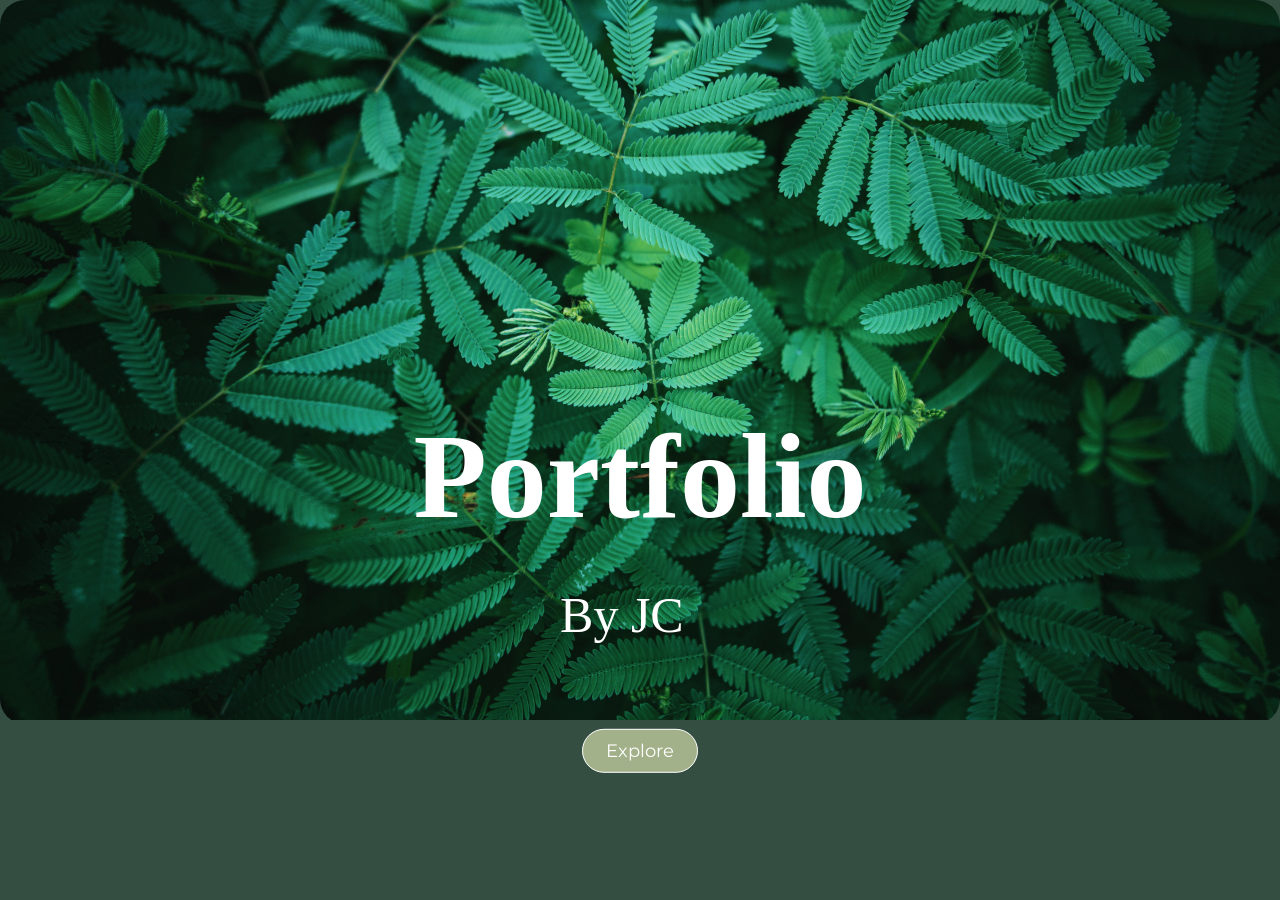
<file: index.html>
<!DOCTYPE html>
<html lang="en">

<head>
    <meta charset="UTF-8">
    <meta name="viewport" content="width=device-width, initial-scale=1.0">
    <title>Portfolio</title>
    <link rel="stylesheet" href="style.css">
    <link rel="preconnect" href="https://fonts.googleapis.com">
    <link rel="preconnect" href="https://fonts.gstatic.com" crossorigin>
    <link href="https://fonts.googleapis.com/css2?family=Montserrat:ital,wght@0,100..900;1,100..900&display=swap"
        rel="stylesheet">
</head>

<div class="main-font">

    <div class="nature">
        <img class="banner" src="naturalphoto.jpg" alt="Natural Photo">
        <div class="nature-text">
            <h1>Portfolio</h1>
            <p>By JC</p>
        </div>
        <a class="explore" href="index-links.html">Explore</a>
    </div>

</div>
</file>
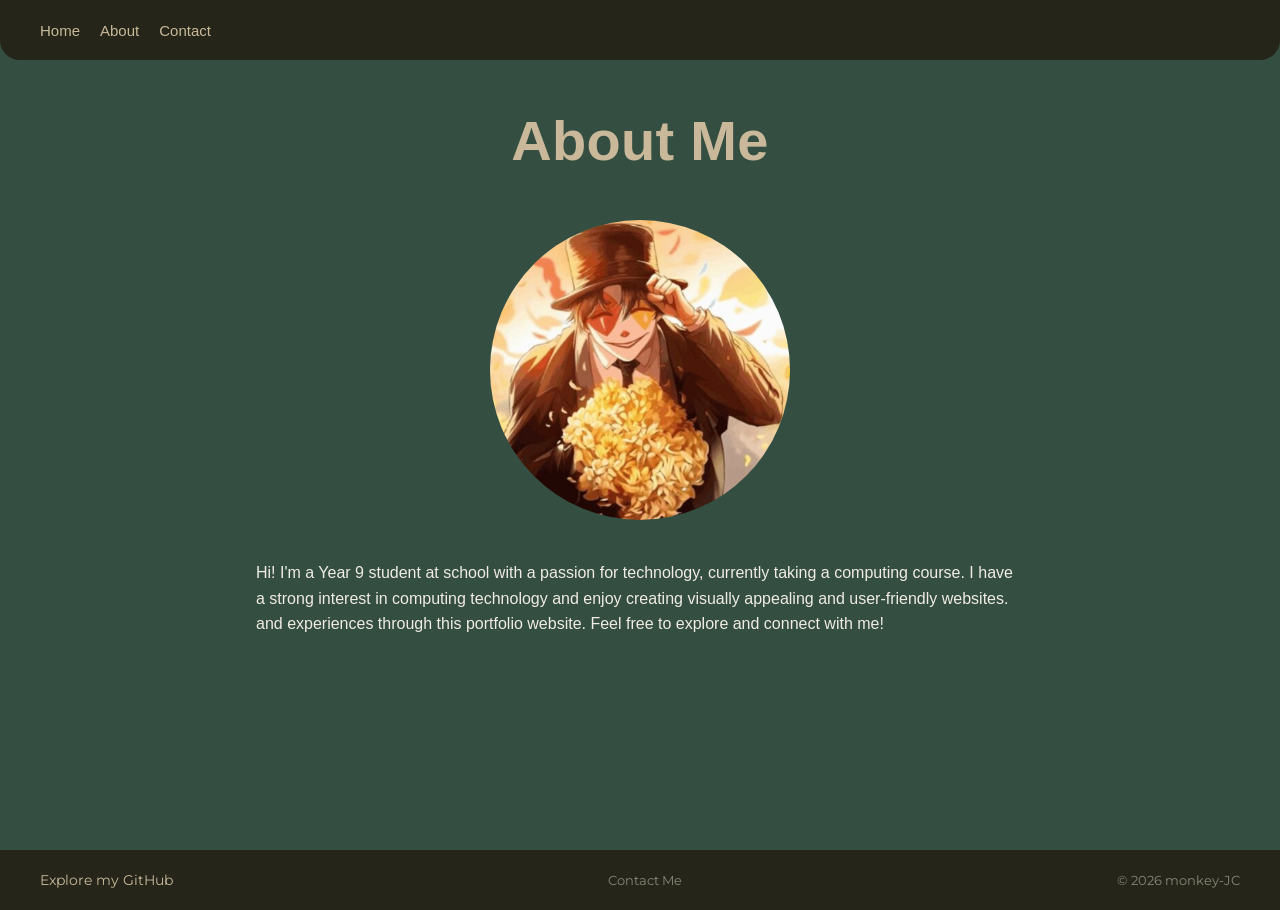
<file: about.html>
<!DOCTYPE html>
<html lang="en">

<head>
    <meta charset="UTF-8">
    <meta name="viewport" content="width=device-width, initial-scale=1.0">
    <title>Portfolio</title>
    <link rel="stylesheet" href="about.css">
    <link rel="preconnect" href="https://fonts.googleapis.com">
    <link rel="preconnect" href="https://fonts.gstatic.com" crossorigin>
    <link href="https://fonts.googleapis.com/css2?family=Montserrat:ital,wght@0,100..900;1,100..900&display=swap"
        rel="stylesheet">
</head>

<body>
    <div class="page-layout">
        <header>

            <nav class="links">
                <a href="index-links.html">Home</a>
                <a href="about.html">About</a>
                <a href="/contact">Contact</a>
            </nav>

        </header>

        <main>
            <div class="aboutheading">
                <h1>About Me</h1>
            </div>

            <div class="aboutimg">

                <img src="aboutpic.jpg" alt="Picture of monkey-JC">

            </div>

            <div class="about">

                <div class="aboutme">
                    <p>Hi! I'm a Year 9 student at school with a passion for technology, currently taking a computing
                        course. I
                        have a strong interest in computing technology and enjoy creating visually appealing and
                        user-friendly
                        websites.
                        and experiences through this portfolio website. Feel free to explore and connect with me!</p>
                </div>


            </div>

        </main>

    </div>

</body>

<footer>
    <div class="gitlink">
        <a href="https://github.com/monkey-JC/ct-portfolio" target="_blank">Explore my GitHub</a>
    </div>
    <p>Contact Me</p>
    <p>© 2026 monkey-JC</p>
</footer>
</file>
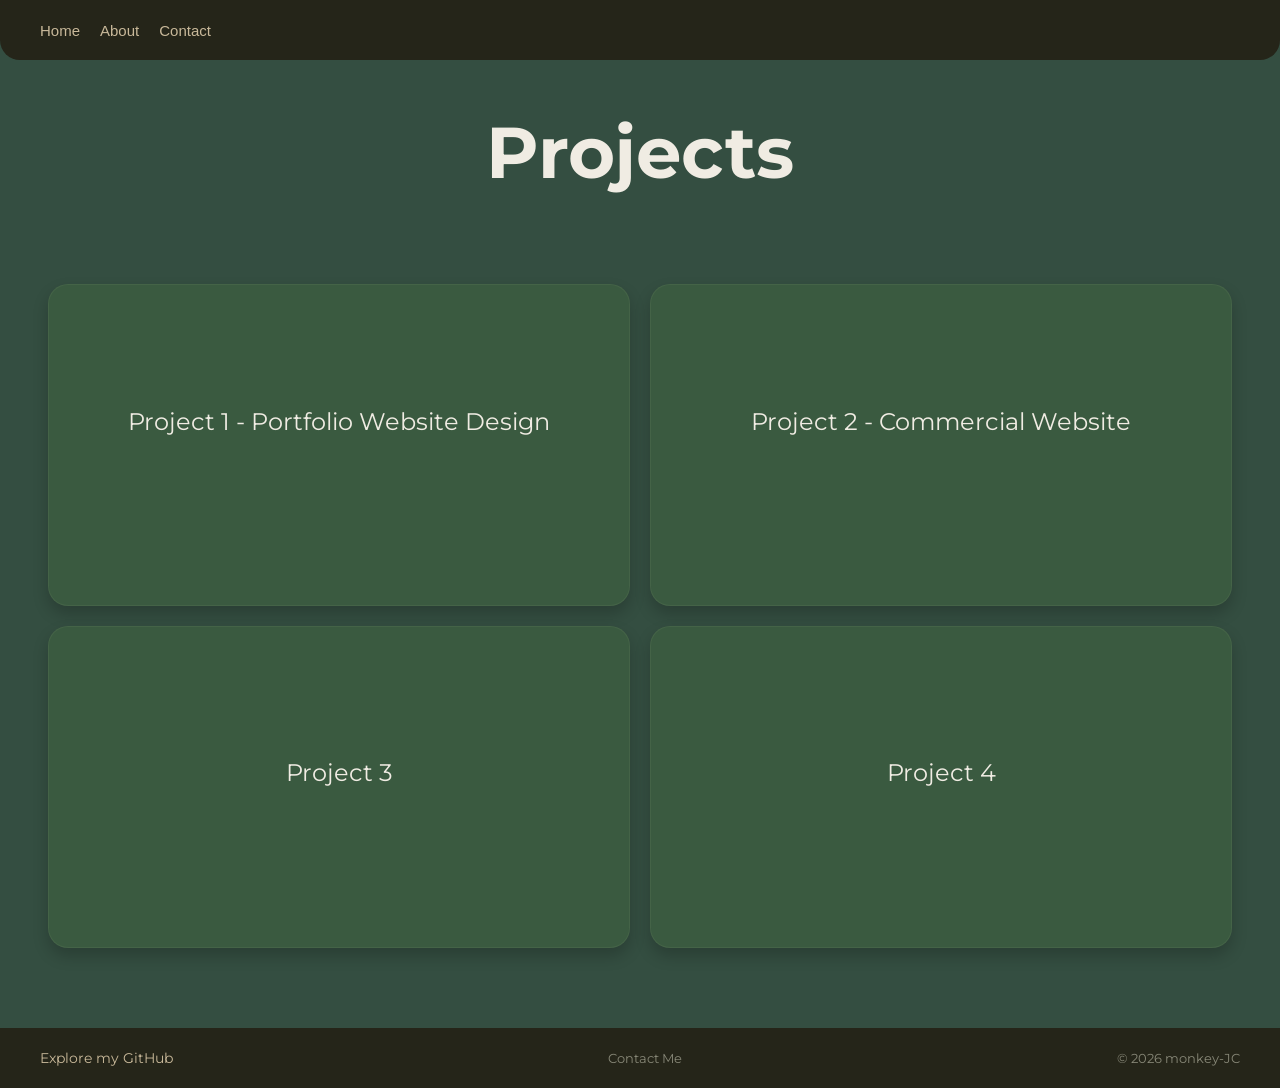
<file: index-links.html>
<!DOCTYPE html>
<html lang="en">

<head>
    <meta charset="UTF-8">
    <meta name="viewport" content="width=device-width, initial-scale=1.0">
    <title>Portfolio</title>
    <link rel="stylesheet" href="style-links.css">
    <link rel="preconnect" href="https://fonts.googleapis.com">
    <link rel="preconnect" href="https://fonts.gstatic.com" crossorigin>
    <link href="https://fonts.googleapis.com/css2?family=Montserrat:ital,wght@0,100..900;1,100..900&display=swap"
        rel="stylesheet">
</head>

<body>
    <div class="page-layout">
        <header>

            <nav class="links">
                <a href="index.html">Home</a>
                <a href="about.html">About</a>
                <a href="contact.html">Contact</a>
            </nav>

        </header>
    </div>

    <div class="mainheading">
        <h1>Projects</h1>
    </div>

    <main>

        <div class="container">

            <a href="project1.html" class="item">Project 1 - Portfolio Website Design
                <div class="info">In this project, I designed and developed a responsive portfolio website for a
                    course.</div>
            </a>


            <a href="index-web2.html" class="item">Project 2 - Commercial Website
                <div class="info">In this project, I tested the limits of AI by creating a responsive "flight centre"
                    themed website with it's help. </div>
            </a>

            <div class="item">Project 3
                <div class="info">Description for Project 3. Stay tuned for updates!</div>
            </div>

            <div class="item">Project 4
                <div class="info">Description for Project 4. Stay tuned for updates!</div>
            </div>

        </div>

    </main>

</body>

<footer>
    <div class="gitlink">
        <a href="https://github.com/monkey-JC/ct-portfolio" target="_blank">Explore my GitHub</a>
    </div>
    <p>Contact Me</p>
    <p>© 2026 monkey-JC</p>
</footer>

</html>
</file>
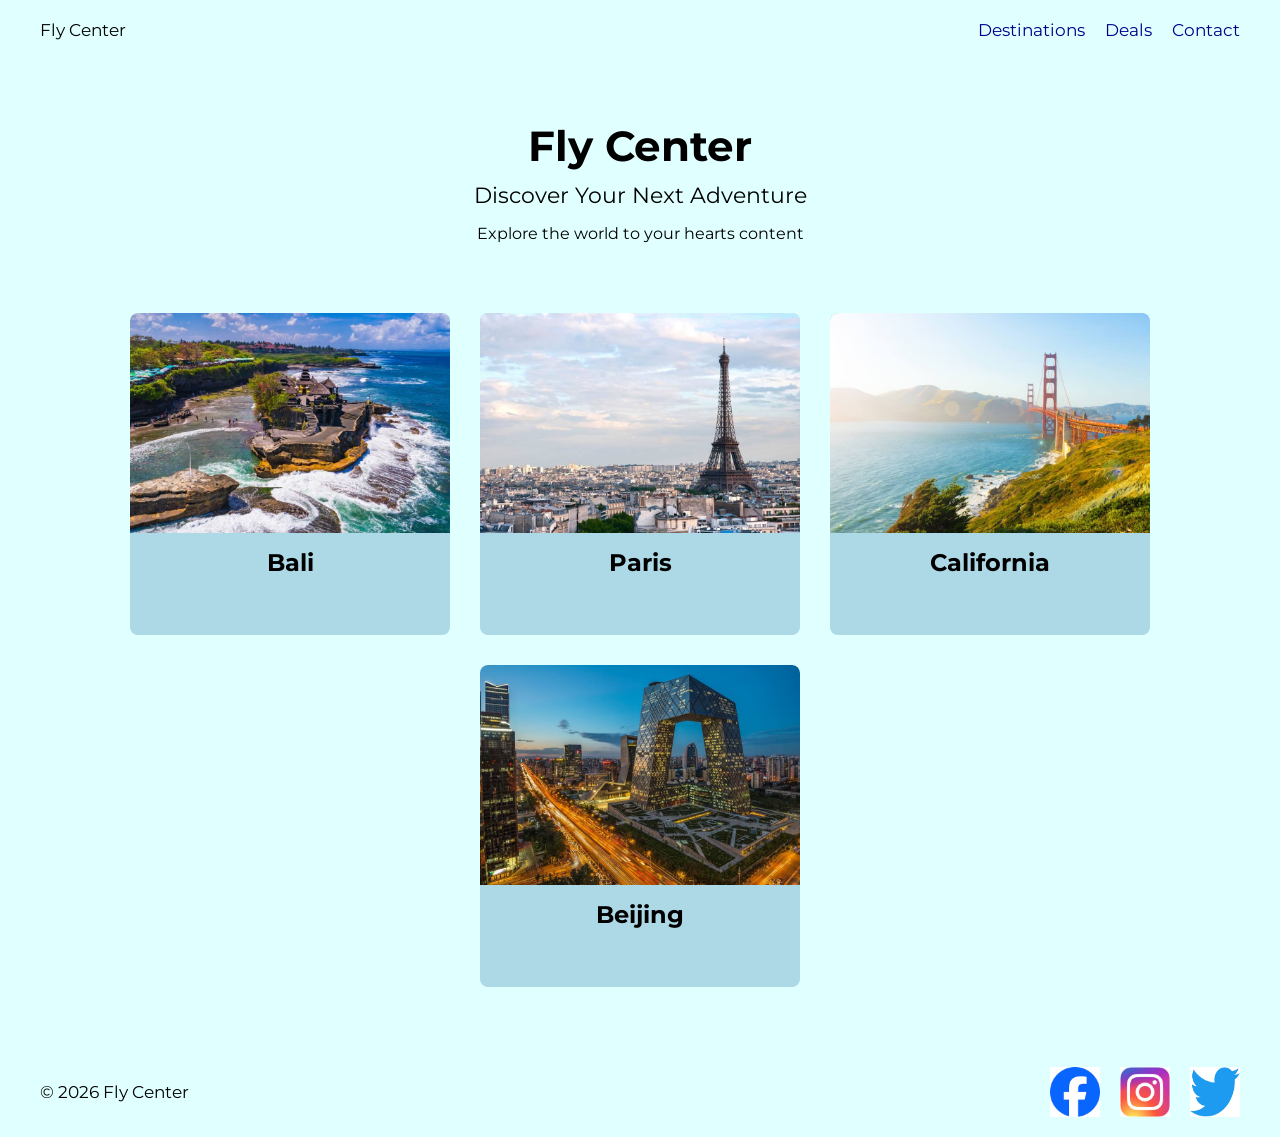
<file: index-web2.html>
<!DOCTYPE html>
<html lang="en">

<head>
    <meta charset="UTF-8">
    <meta name="viewport" content="width=device-width, initial-scale=1.0">
    <title>arshbir plane world</title>
    <link rel="stylesheet" href="style-web2.css">
    <link href="https://fonts.googleapis.com/css2?family=Montserrat:wght@100..900&display=swap" rel="stylesheet">
</head>

<body>

    <div class="page-layout">

        <header>
            <div>Fly Center</div>
            <nav class="links">
                <a href="#">Destinations</a>
                <a href="#">Deals</a>
                <a href="#">Contact</a>
            </nav>
        </header>

        <main>
            <div class="title-section">
                <h1>Fly Center</h1>
                <h3>Discover Your Next Adventure</h3>
                <p>Explore the world to your hearts content</p>
            </div>

            <div class="container">

                <div class="item">
                    <img src="bali.jpg" alt="Bali">
                    <p>Bali</p>
                    <div class="plane">✈️</div>
                    <div class="info">Flights from $899 • Poolside Breakfast</div>
                </div>

                <div class="item">
                    <img src="paris.jpg" alt="Paris">
                    <p>Paris</p>
                    <div class="plane">✈️</div>
                    <div class="info">Flights from $1200 • Eiffel Tower views</div>
                </div>

                <div class="item">
                    <img src="california.jpg" alt="California">
                    <p>California</p>
                    <div class="plane">✈️</div>
                    <div class="info">Flights from $1050 • Heart of USA</div>
                </div>

                <div class="item">
                    <img src="beijing.jpg" alt="Beijing">
                    <p>Beijing</p>
                    <div class="plane">✈️</div>
                    <div class="info">Flights from $1400 • Futuristic City</div>
                </div>

            </div>

        </main>

        <footer>
            <div>© 2026 Fly Center</div>
            <nav class="links">
                <img class="social-logo" src="facebook-logo.png" alt="Facebook Logo">
                <img class="social-logo" src="instagram-logo.png" alt="Instagram Logo">
                <img class="social-logo" src="twitter-logo.png" alt="Twitter Logo">
            </nav>
        </footer>

    </div>

</body>

</html>
</file>
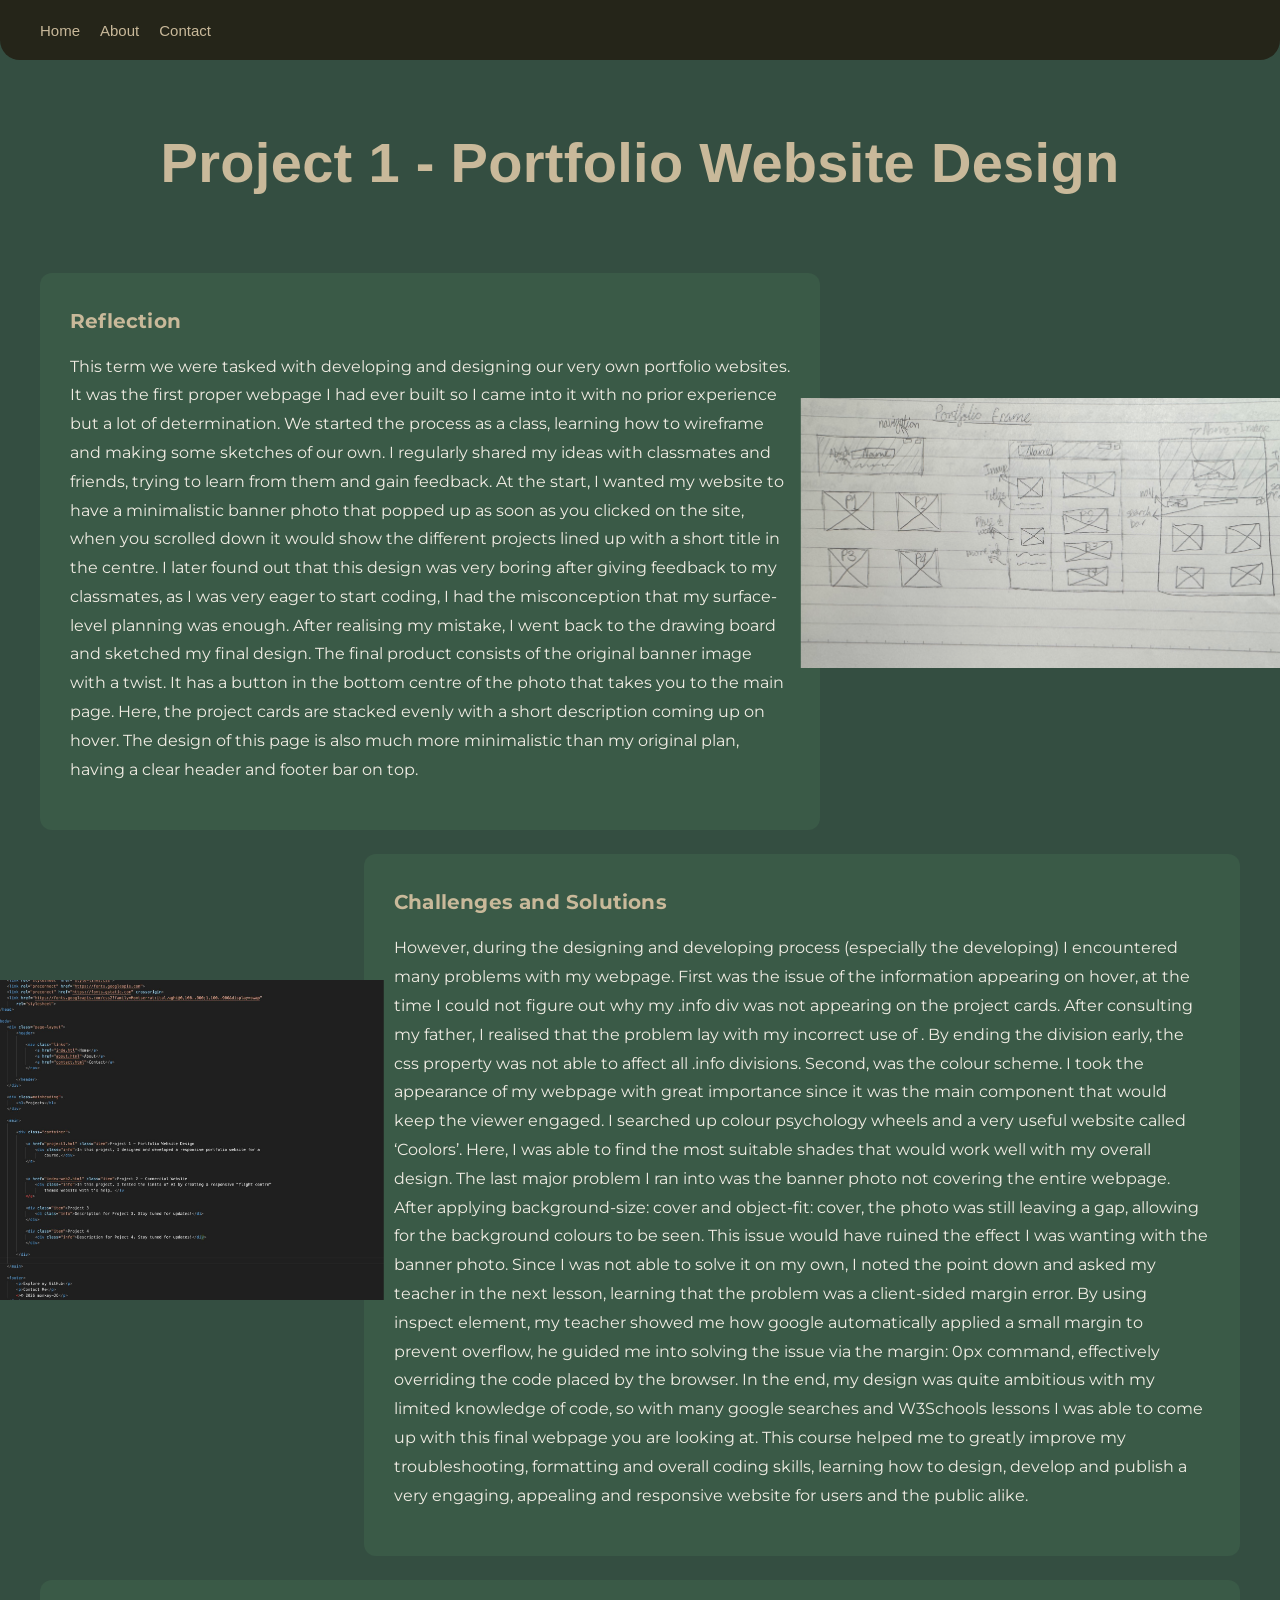
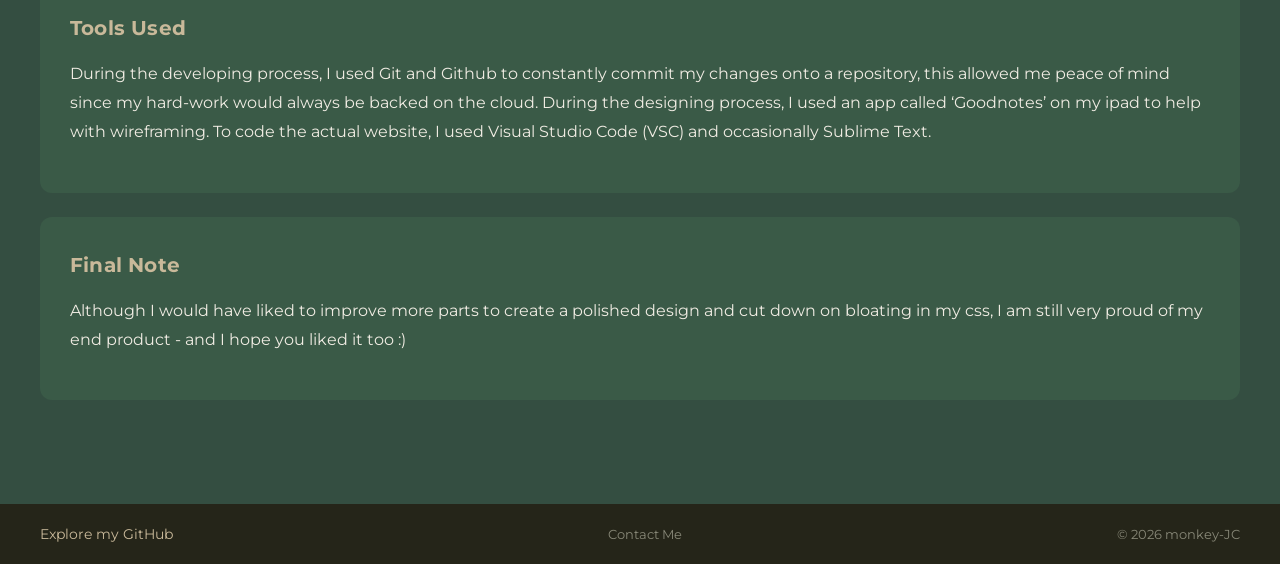
<file: project1.html>
<!DOCTYPE html>
<html lang="en">

<head>
    <meta charset="UTF-8">
    <meta name="viewport" content="width=device-width, initial-scale=1.0">
    <title>Portfolio</title>
    <link rel="stylesheet" href="project1.css">
    <link rel="preconnect" href="https://fonts.googleapis.com">
    <link rel="preconnect" href="https://fonts.gstatic.com" crossorigin>
    <link href="https://fonts.googleapis.com/css2?family=Montserrat:ital,wght@0,100..900;1,100..900&display=swap"
        rel="stylesheet">
</head>

<body>
    <div class="page-layout">
        <header>

            <nav class="links">
                <a href="index-links.html">Home</a>
                <a href="about.html">About</a>
                <a href="/contact">Contact</a>
            </nav>

        </header>

        <div class="img-w">
            <img src="wireframe.jpeg" alt="Wireframe for Project 1">
        </div>

        <div class="img-c">
            <img src="codepic.jpg" alt="Picture of Problematic Code">
        </div>

        <main>
            <div class="heading">
                <h1>Project 1 - Portfolio Website Design</h1>
            </div>



            <div class="content">

                <div class="s1">
                    <h2>Reflection</h2>
                    <p>This term we were tasked with developing and designing our very own portfolio websites. It was
                        the first proper webpage I had ever built so I came into it with no prior experience but a lot
                        of determination. We started the process as a class, learning how to wireframe and making some
                        sketches of our own. I regularly shared my ideas with classmates and friends, trying to learn
                        from them and gain feedback. At the start, I wanted my website to have a minimalistic banner
                        photo that popped up as soon as you clicked on the site, when you scrolled down it would show
                        the different projects lined up with a short title in the centre. I later found out that this
                        design was very boring after giving feedback to my classmates, as I was very eager to start
                        coding, I had the misconception that my surface-level planning was enough. After realising my
                        mistake, I went back to the drawing board and sketched my final design. The final product
                        consists of the original banner image with a twist. It has a button in the bottom centre of the
                        photo that takes you to the main page. Here, the project cards are stacked evenly with a short
                        description coming up on hover. The design of this page is also much more minimalistic than my
                        original plan, having a clear header and footer bar on top. </p>
                </div>

                <div class="s2">
                    <h2>Challenges and Solutions</h2>
                    <p> However, during the designing and developing process (especially the developing) I encountered
                        many problems with my webpage. First was the issue of the information appearing on hover, at the
                        time I could not figure out why my .info div was not appearing on the project cards. After
                        consulting my father, I realised that the problem lay with my incorrect use of
                        . By ending the division early, the css property was not able to affect all .info divisions.
                        Second, was the colour scheme. I took the appearance of my webpage with great importance since
                        it was
                        the main component that would keep the viewer engaged. I searched up colour psychology wheels
                        and a very
                        useful website called ‘Coolors’. Here, I was able to find the most suitable shades that would
                        work well
                        with my overall design. The last major problem I ran into was the banner photo not covering the
                        entire
                        webpage. After applying background-size: cover and object-fit: cover, the photo was still
                        leaving a gap,
                        allowing for the background colours to be seen. This issue would have ruined the effect I was
                        wanting
                        with the banner photo. Since I was not able to solve it on my own, I noted the point down and
                        asked my
                        teacher in the next lesson, learning that the problem was a client-sided margin error. By using
                        inspect
                        element, my teacher showed me how google automatically applied a small margin to prevent
                        overflow, he
                        guided me into solving the issue via the margin: 0px command, effectively overriding the code
                        placed by
                        the browser. In the end, my design was quite ambitious with my limited knowledge of code, so
                        with many
                        google searches and W3Schools lessons I was able to come up with this final webpage you are
                        looking at.
                        This course helped me to greatly improve my troubleshooting, formatting and overall coding
                        skills,
                        learning how to design, develop and publish a very engaging, appealing and responsive website
                        for users
                        and the public alike.
                    </p>
                </div>

                <div class="s3">
                    <h2>Tools Used</h2>
                    <p> During the developing process, I used Git and Github to constantly commit my changes onto a
                        repository, this allowed me peace of mind since my hard-work would always be backed on the
                        cloud.
                        During the designing process, I used an app called ‘Goodnotes’ on my ipad to help with
                        wireframing.
                        To code the actual website, I used Visual Studio Code (VSC) and occasionally Sublime Text.
                    </p>

                </div>

                <div class="s4">
                    <h2>Final Note</h2>
                    <p>Although I would have liked to improve more parts to create a polished design and cut down on
                        bloating in my css, I am still very proud of my end product - and I hope you liked it too :)
                    </p>

                </div>
            </div>

        </main>


</body>
<footer>
    <div class="gitlink">
        <a href="https://github.com/monkey-JC/ct-portfolio" target="_blank">Explore my GitHub</a>
    </div>
    <p>Contact Me</p>
    <p>© 2026 monkey-JC</p>
</footer>
</file>
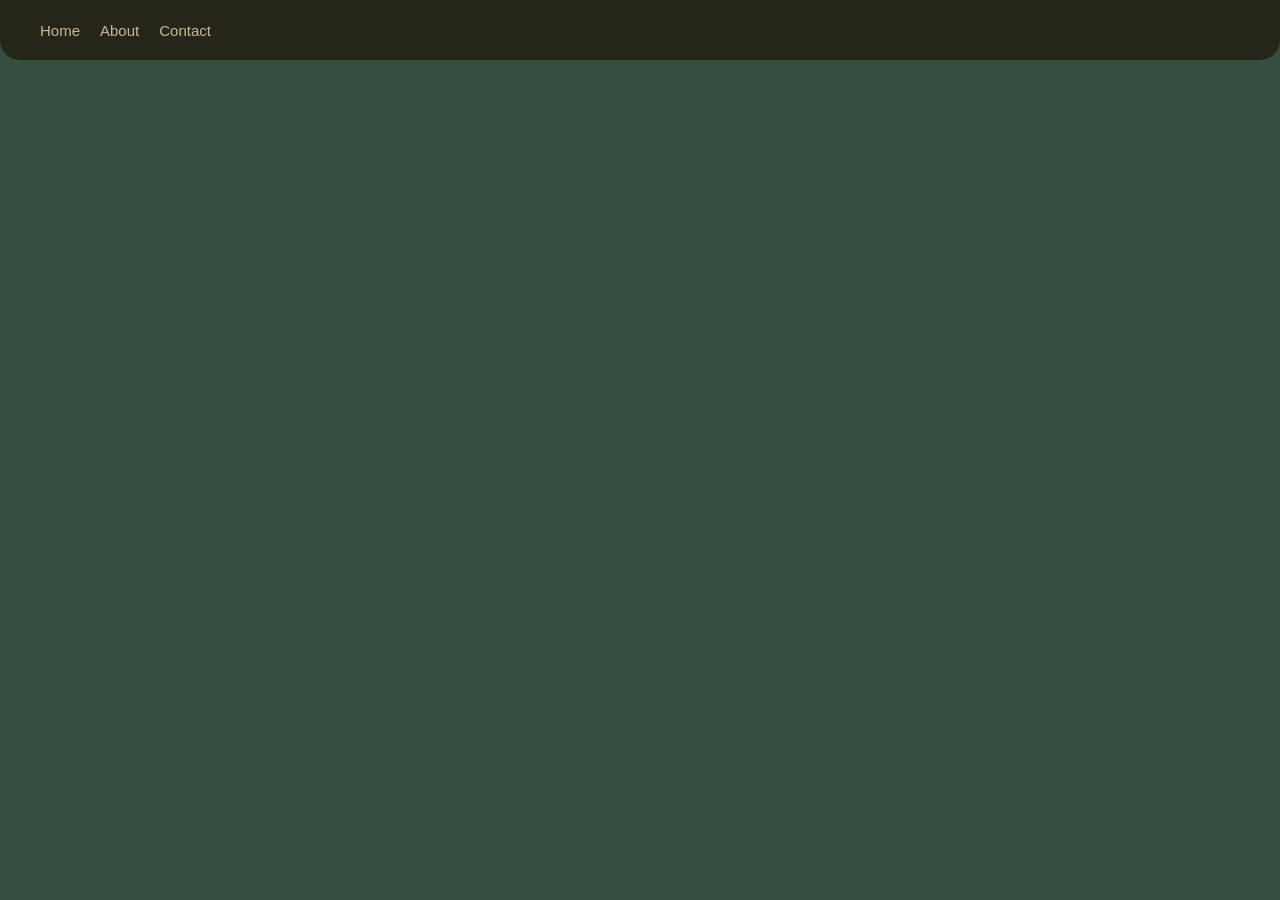
<file: project2.html>
<!DOCTYPE html>
<html lang="en">

<head>
    <meta charset="UTF-8">
    <meta name="viewport" content="width=device-width, initial-scale=1.0">
    <title>Portfolio</title>
    <link rel="stylesheet" href="style-links.css">
    <link rel="preconnect" href="https://fonts.googleapis.com">
    <link rel="preconnect" href="https://fonts.gstatic.com" crossorigin>
    <link href="https://fonts.googleapis.com/css2?family=Montserrat:ital,wght@0,100..900;1,100..900&display=swap"
        rel="stylesheet">
</head>

<body>
    <div class="page-layout">
        <header>

            <nav class="links">
                <a href="index-links.html">Home</a>
                <a href="about.html">About</a>
                <a href="contact.html">Contact</a>
            </nav>

        </header>
</file>
<file: style.css>
body {
    background-color: #344e41;
    font-family: 'Montserrat', sans-serif;
    margin: 0px;
}

.page-layout {
    display: flex;
    flex-direction: column;
    justify-content: space-between;
    min-height: 90vh;
    position: relative;
}

footer nav a {
    text-decoration: none;
}

.nature {
    background-size: cover;
    background-position: center;
    border-radius: 25px;
    background-attachment: fixed;
    overflow: hidden;
    flex-wrap: wrap;
}

.nature img {
    width: 100%;
    height: 100%;
    object-fit: cover;
    object-position: center;
    background-image: linear-gradient(rgba(0, 0, 0, 0.5), rgba(0, 0, 0, 0.5)), url("naturalphoto.jpg");
    background-size: cover;
    background-position: center;
    max-width: 100%;
}

.nature-text {
    text-align: center;
    position: absolute;
    top: 50%;
    left: 50%;
    transform: translate(-50%, -30%);
    color: white;
    font-size: 60px;
}

.nature-text p {
    font-size: 30px;
    transform: translate(-4%, -70%);
    color: white;
    font-size: 50px;
    text-align: center;
}

.explore {
    position: absolute;
    top: 80%;
    left: 50%;
    transform: translate(-50%, 20%);
    padding: 10px 23px;
    background-color: #a3b18a;
    color: white;
    text-decoration: none;
    font-size: 18px;
    border-radius: 30px;
    transition: background-color 0.3s ease;
    font-family: Montserrat, sans-serif;
    border: 1px solid white;
}

.explore:hover {
    background-color: #81b29a;
    border-color: white;
}

.main-font {
    font-family: 'Lora', serif;
}
</file>
<file: about.css>
body {
    background-color: #344e41;
    font-family: 'Montserrat', sans-serif;
    margin: 0px;
}

.page-layout {
    display: flex;
    flex-direction: column;
    justify-content: space-between;
    min-height: 90vh;
    position: relative;
}

.aboutheading {
    text-align: center;
    color: #c9b99a;
    font-size: 28px;
    letter-spacing: 0.3px;
    font-family: 'verdana', sans-serif;
    position: absolute;
    top: 70px;
    left: 50%;
    transform: translateX(-50%);
}

.aboutheading {
    margin-top: 0;
}

footer {
    display: flex;
    justify-content: space-between;
    align-items: center;
    padding: 0 40px;
    height: 60px;
    background-color: #252519;
    color: #888878;
    font-family: 'verdana' sans-serif;
    font-size: 13px;
    margin-top: 40px;
}

header {
    display: flex;
    justify-content: space-between;
    align-items: center;
    padding: 0 40px;
    height: 60px;
    background-color: #252519;
    color: #f0ece3;
    border-radius: 0 0 20px 20px;
    font-family: 'verdana', sans-serif;
    font-size: 15px;
}

.gitlink a {
    color: #c9b99a;
    text-decoration: none;
    cursor: pointer;
    font-size: 14px;
}

.aboutme p {
    width: 60%;
    margin: 20px auto;
    font-family: 'verdana', sans-serif;
    color: #f0ece3;
    line-height: 1.6;
    font-size: 16px;
    justify-content: center;
    position: absolute;
    top: 540px;
    left: 50%;
    transform: translateX(-50%);
}

.links {
    display: flex;
    gap: 20px;
}

.links a {
    text-decoration: none;
    color: #c9b99a;
}

.aboutimg {
    width: 300px;
    height: 300px;
    border-radius: 50%;
    background-color: #2a4233;
    position: absolute;
    top: 400px;
    left: 50%;
    transform: translate(-50%, -60%);
    overflow: hidden;
}

.aboutimg img {
    width: 100%;
    height: 100%;
    object-fit: cover;
    display: block;
}
</file>
<file: style-links.css>
body {
    background-color: #344e41;
    font-family: 'Montserrat', sans-serif;
    margin: 0px;
}

.page-layout {
    display: flex;
    flex-direction: column;
    justify-content: space-between;
    position: relative;
}

header {
    display: flex;
    justify-content: space-between;
    align-items: center;
    padding: 0 40px;
    height: 60px;
    background-color: #252519;
    color: #f0ece3;
    border-radius: 0 0 20px 20px;
    font-family: 'verdana', sans-serif;
    font-size: 15px;
}

.links {
    display: flex;
    gap: 20px;
}

.links a {
    text-decoration: none;
    color: #c9b99a;
}

.links a:hover {
    text-decoration: underline;
    color: #a3b18a;
}

.container {
    display: flex;
    gap: 20px;
    flex-wrap: wrap;
    justify-content: center;
    align-items: center;
    padding: 40px;
    margin-top: 20px;
}

.item {
    width: 45%;
    height: 280px;
    background-color: #3a5a40;
    border: 1px solid rgba(154, 171, 130, 0.1);
    font-size: 24px;
    color: #f0ece3;
    display: flex;
    justify-content: center;
    align-items: center;
    flex-direction: column;
    cursor: pointer;
    transition: transform 0.3s, background-color 0.3s;
    overflow: hidden;
    box-shadow: 0 8px 16px rgba(0, 0, 0, 0.2);
    border-radius: 20px;
    text-decoration: none;
    text-align: center;
    padding: 20px;
}

.item:hover {
    background-color: #2c2c20;
    transform: scale(1.05);
    border-color: rgba(154, 171, 130, 0.4);
}

.item .info {
    opacity: 0;
    transform: translateY(7px);
    transition: all 0.3s ease;
    color: #c9b99a;
    font-size: 16px;
    text-align: center;
    margin-top: 10px;
}

.item:hover .info {
    opacity: 1;
}

footer {
    display: flex;
    justify-content: space-between;
    align-items: center;
    padding: 0 40px;
    height: 60px;
    background-color: #252519;
    color: #888878;
    font-family: 'verdana' sans-serif;
    font-size: 13px;
    margin-top: 40px;
}

.mainheading {
    text-align: center;
    transform: translateY(100%, 100%);
    color: #f0ece3;
    font-size: 36px;
    font-family: 'Montserrat', sans-serif;
}

.gitlink a {
    color: #c9b99a;
    text-decoration: none;
    cursor: pointer;
    font-size: 14px;
}

.links {
    display: flex;
    gap: 20px;
}

.gitlink a {
    text-decoration: none;
    color: #c9b99a;
}
</file>
<file: style-web2.css>
body {
    background-color: lightcyan;
    font-family: 'Montserrat', sans-serif;
    margin: 0;
}

.page-layout {
    display: flex;
    flex-direction: column;
    min-height: 100vh;
}

header,
footer {
    display: flex;
    justify-content: space-between;
    align-items: center;
    padding: 20px 40px;
    font-size: 17px;
}

.links {
    display: flex;
    gap: 20px;
}

.links a {
    text-decoration: none;
    color: darkblue;
}

.links a:hover {
    text-decoration: underline;
}

.title-section {
    text-align: center;
    margin: 60px 0 40px 0;
}

.title-section h1 {
    margin: 0 0 10px 0;
    font-size: 42px;
}

.title-section h3 {
    margin: 0 0 15px 0;
    font-weight: normal;
    font-size: 22px;
}

.title-section p {
    margin: 0 0 50px 0;
    font-size: 16px;
}

.container {
    display: flex;
    flex-wrap: wrap;
    justify-content: center;
    gap: 30px;
    padding: 20px 0 60px 0;
}

.item {
    width: 320px;
    background-color: lightblue;
    border-radius: 8px;
    display: flex;
    flex-direction: column;
    align-items: center;
    text-align: center;
    cursor: pointer;
    transition: transform 0.3s, background-color 0.3s;
    overflow: hidden;
}

.item img {
    width: 100%;
    height: 220px;
    object-fit: cover;
    border-top-left-radius: 8px;
    border-top-right-radius: 8px;
    display: block;
}

.item p {
    margin: 15px 0 10px 0;
    font-size: 24px;
    font-weight: bold;
}

.item .plane,
.item .info {
    opacity: 0;
    transform: translateY(-10px);
    transition: all 0.3s ease;
    color: darkblue;
    font-size: 16px;
    text-align: center;
    margin-top: 5px;
}

.item:hover .plane,
.item:hover .info {
    opacity: 1;
    transform: translateY(0);
}

.item:hover {
    transform: scale(1.05);
    background-color: #4a90e2;
}

.social-logo {
    width: 50px;
    height: 50px;
}
</file>
<file: project1.css>
body {
    background-color: #344e41;
    font-family: 'Montserrat', sans-serif;
    margin: 0px;
}

.page-layout {
    display: flex;
    flex-direction: column;
    justify-content: space-between;
    min-height: 90vh;
    position: relative;
}

header {
    display: flex;
    justify-content: space-between;
    align-items: center;
    padding: 0 40px;
    height: 60px;
    background-color: #252519;
    color: #f0ece3;
    border-radius: 0 0 20px 20px;
    font-family: Verdana, Geneva, Tahoma, sans-serif;
    font-size: 15px;
}

.links {
    display: flex;
    gap: 20px;
}

.links a {
    text-decoration: none;
    color: #c9b99a;
}

footer {
    display: flex;
    justify-content: space-between;
    align-items: center;
    padding: 0 40px;
    height: 60px;
    background-color: #252519;
    color: #888878;
    font-family: 'verdana' sans-serif;
    font-size: 13px;
    margin-top: 40px;
}

.content {
    padding: 40px;
}

.s1,
.s2,
.s3,
.s4 {
    background-color: #3a5a47;
    border-radius: 12px;
    padding: 30px;
    margin-bottom: 24px;
    color: #f0ece3;
    line-height: 1.8;
}

.s1 h2,
.s2 h2,
.s3 h2,
.s4 h2 {
    color: #c9b99a;
    margin-top: 0px;
    margin-bottom: 14px;
    font-size: 20px;
    letter-spacing: 0.2px;
    justify-content: center;
}

.s1 p,
.s2 p,
.s3 p,
.s4 p {
    margin: 0 0 16px 0;
    font-size: 16px;
}

.img-w {
    display: flex;
    gap: 16px;
    margin-top: 20px;
    justify-content: center;
    width: 27%;
    border-radius: 8px;
    object-fit: cover;
    height: 270px;
    background-color: #2a4233;
    position: absolute;
    transform: translate(254%, 140%);
}

.img-c {
    display: flex;
    gap: 16px;
    margin-top: 20px;
    justify-content: center;
    width: 27%;
    border-radius: 8px;
    object-fit: cover;
    height: 320px;
    background-color: #2a4233;
    position: absolute;
    transform: translate(3.4%, 300%);
}

.footer {
    display: flex;
    justify-content: space-between;
    align-items: center;
    padding: 0 40px;
    height: 60px;
    background-color: #252519;
    color: #888878;
    font-family: 'verdana' sans-serif;
    font-size: 13px;
    margin-top: 40px;
    justify-content: left;
}

.s1 {
    width: 60%;
}

.s2 {
    width: 68%;
    margin-left: auto;
}

.heading {
    text-align: center;
    color: #c9b99a;
    font-size: 28px;
    letter-spacing: 0.3px;
    font-family: 'verdana', sans-serif;
    margin-top: 70px;
}

.heading h1 {
    margin-top: 0;
    padding: 0px;
}

.gitlink a {
    color: #c9b99a;
    text-decoration: none;
    cursor: pointer;
    font-size: 14px;
}
</file>
